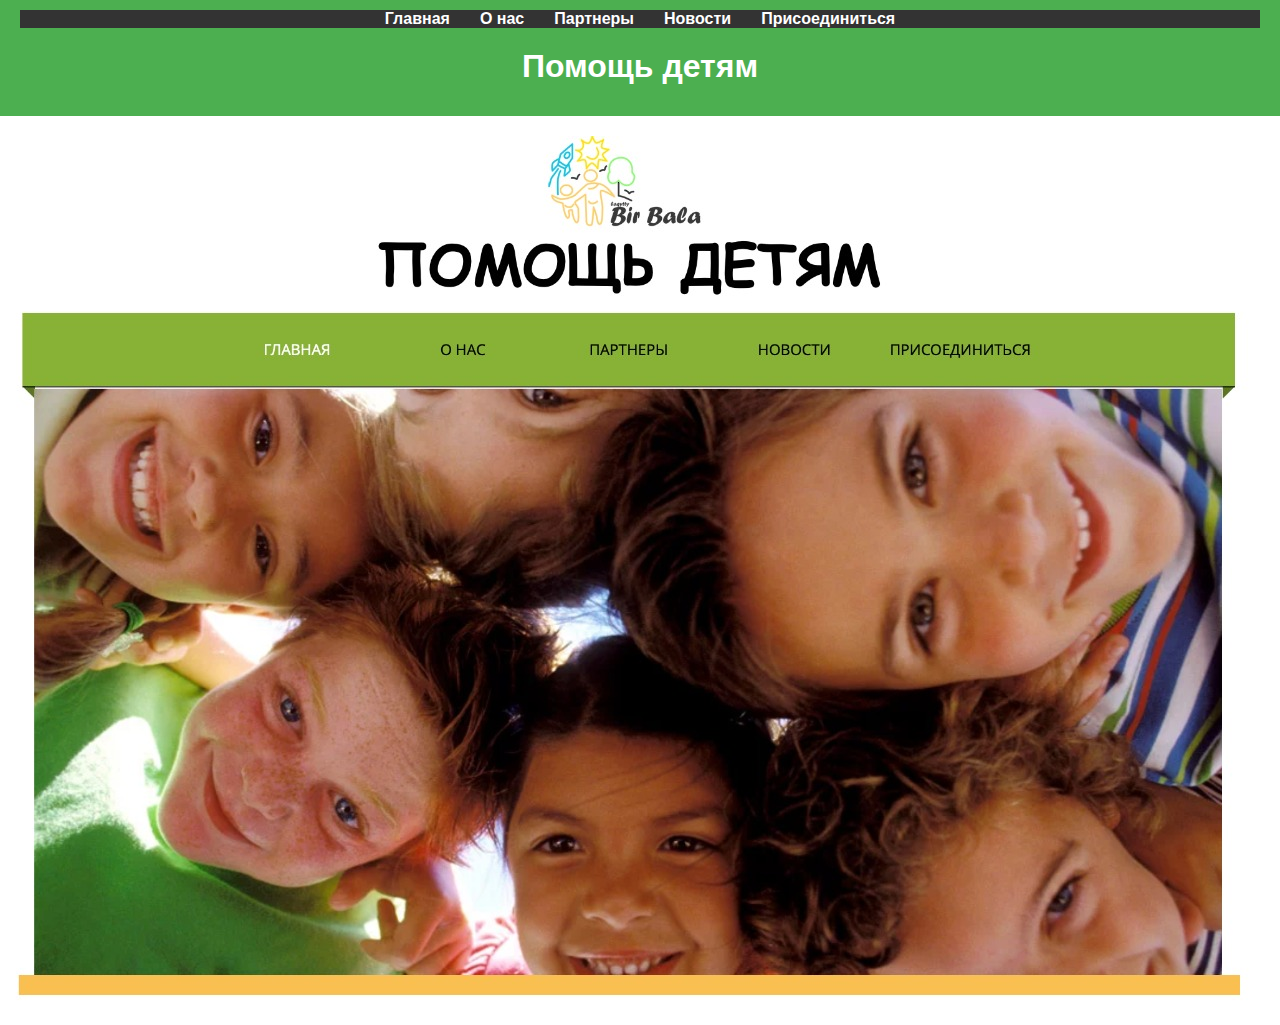
<file: index.html>
<!DOCTYPE html>
<html lang="ru">
<head>
    <meta charset="UTF-8">
    <meta name="viewport" content="width=device-width, initial-scale=1.0">
    <title>Помощь детям</title>
    <link rel="stylesheet" href="style.css">
</head>
<body>
    <header>
        <nav>
            <ul>
                <li><a href="index.html">Главная</a></li>
                <li><a href="about.html">О нас</a></li>
                <li><a href="partners.html">Партнеры</a></li>
                <li><a href="news.html">Новости</a></li>
                <li><a href="join.html">Присоединиться</a></li>
            </ul>
        </nav>
        <h1>Помощь детям</h1>
    </header>
    <main>
        <img src="главная.jpeg" alt="Children" class="banner">
    </main>
</body>
</html>
</file>
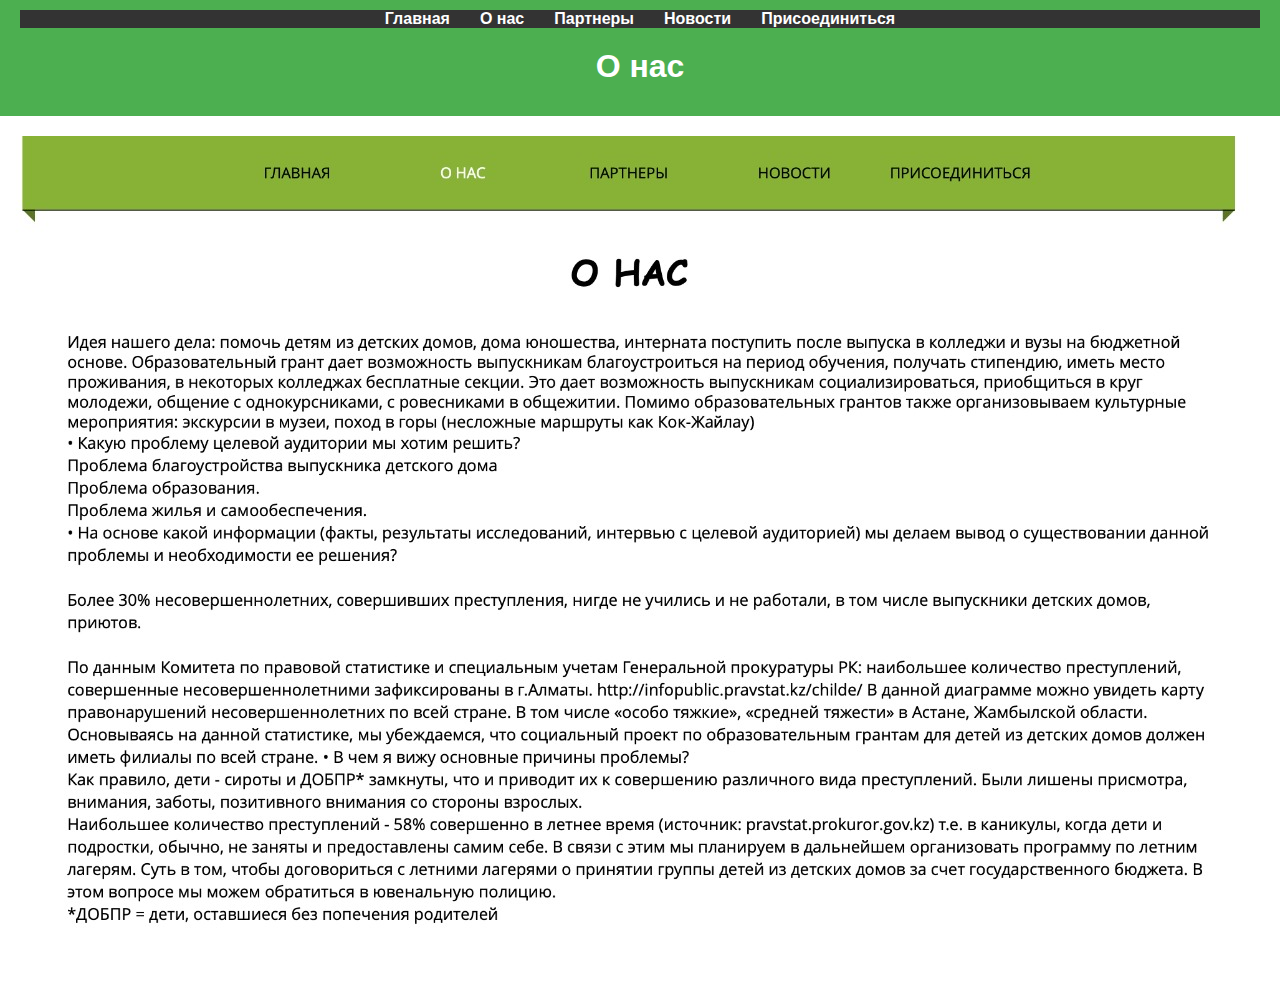
<file: about.html>
<!DOCTYPE html>
<html lang="ru">
<head>
    <meta charset="UTF-8">
    <meta name="viewport" content="width=device-width, initial-scale=1.0">
    <title>О нас</title>
    <link rel="stylesheet" href="style.css">
</head>
<body>
    <header>
        <nav>
            <ul>
                <li><a href="index.html">Главная</a></li>
                <li><a href="about.html">О нас</a></li>
                <li><a href="partners.html">Партнеры</a></li>
                <li><a href="news.html">Новости</a></li>
                <li><a href="join.html">Присоединиться</a></li>
            </ul>
        </nav>
        <h1>О нас</h1>
    </header>
    <main>
        <img src="о нас.jpeg" alt="About us" class="content-img">
    </main>
</body>
</html>
</file>
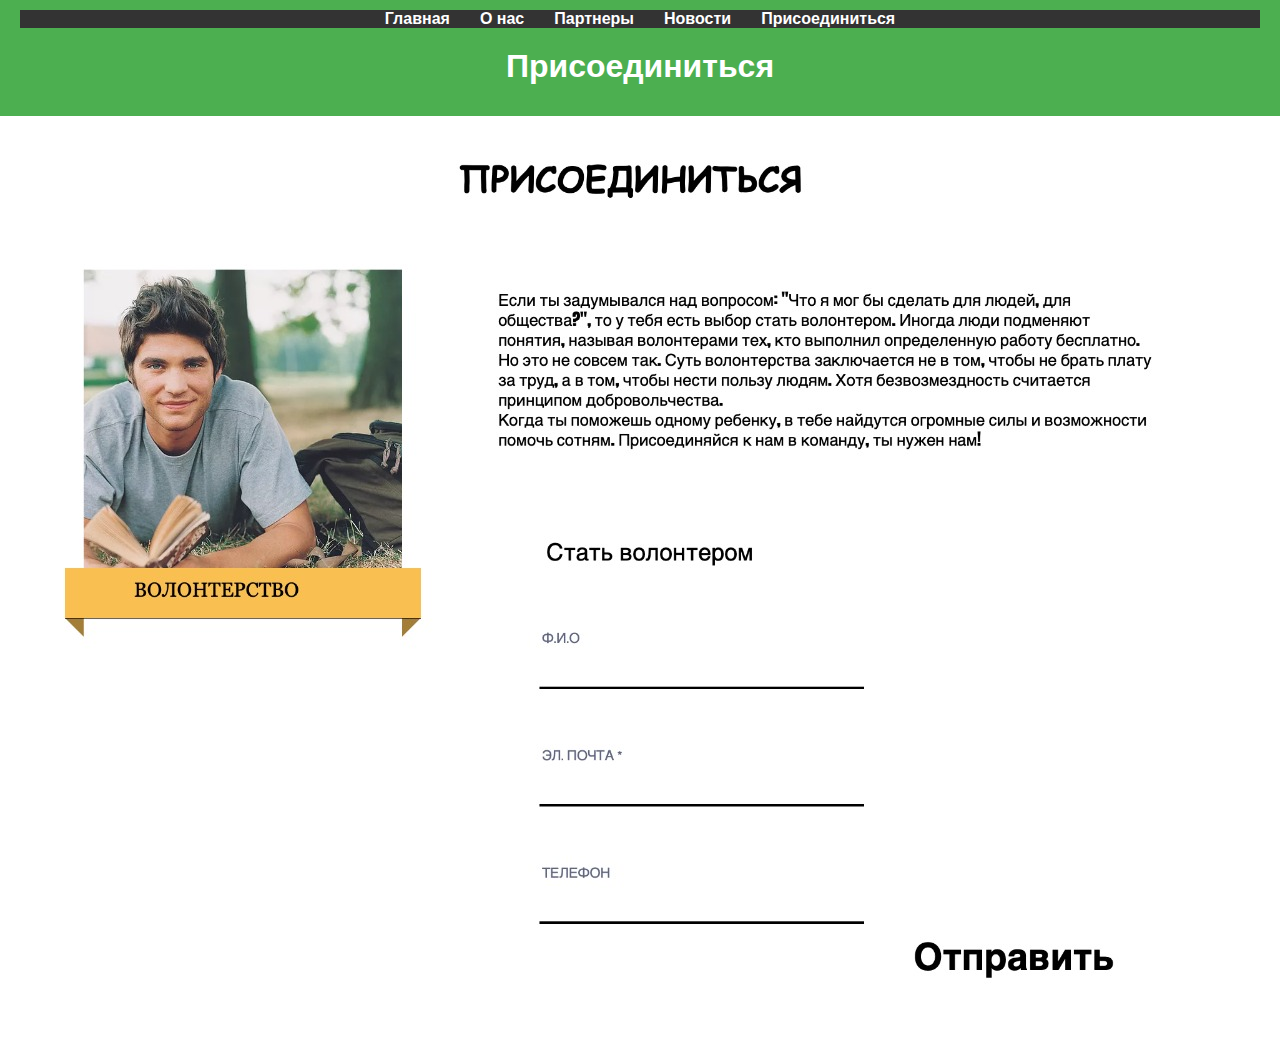
<file: join.html>
<!DOCTYPE html>
<html lang="ru">
<head>
    <meta charset="UTF-8">
    <meta name="viewport" content="width=device-width, initial-scale=1.0">
    <title>Присоединиться</title>
    <link rel="stylesheet" href="style.css">
</head>
<body>
    <header>
        <nav>
            <ul>
                <li><a href="index.html">Главная</a></li>
                <li><a href="about.html">О нас</a></li>
                <li><a href="partners.html">Партнеры</a></li>
                <li><a href="news.html">Новости</a></li>
                <li><a href="join.html">Присоединиться</a></li>
            </ul>
        </nav>
        <h1>Присоединиться</h1>
    </header>
    <main>
        <img src="форма.jpeg" alt="Join us" class="content-img">
    </main>
</body>
</html>
</file>
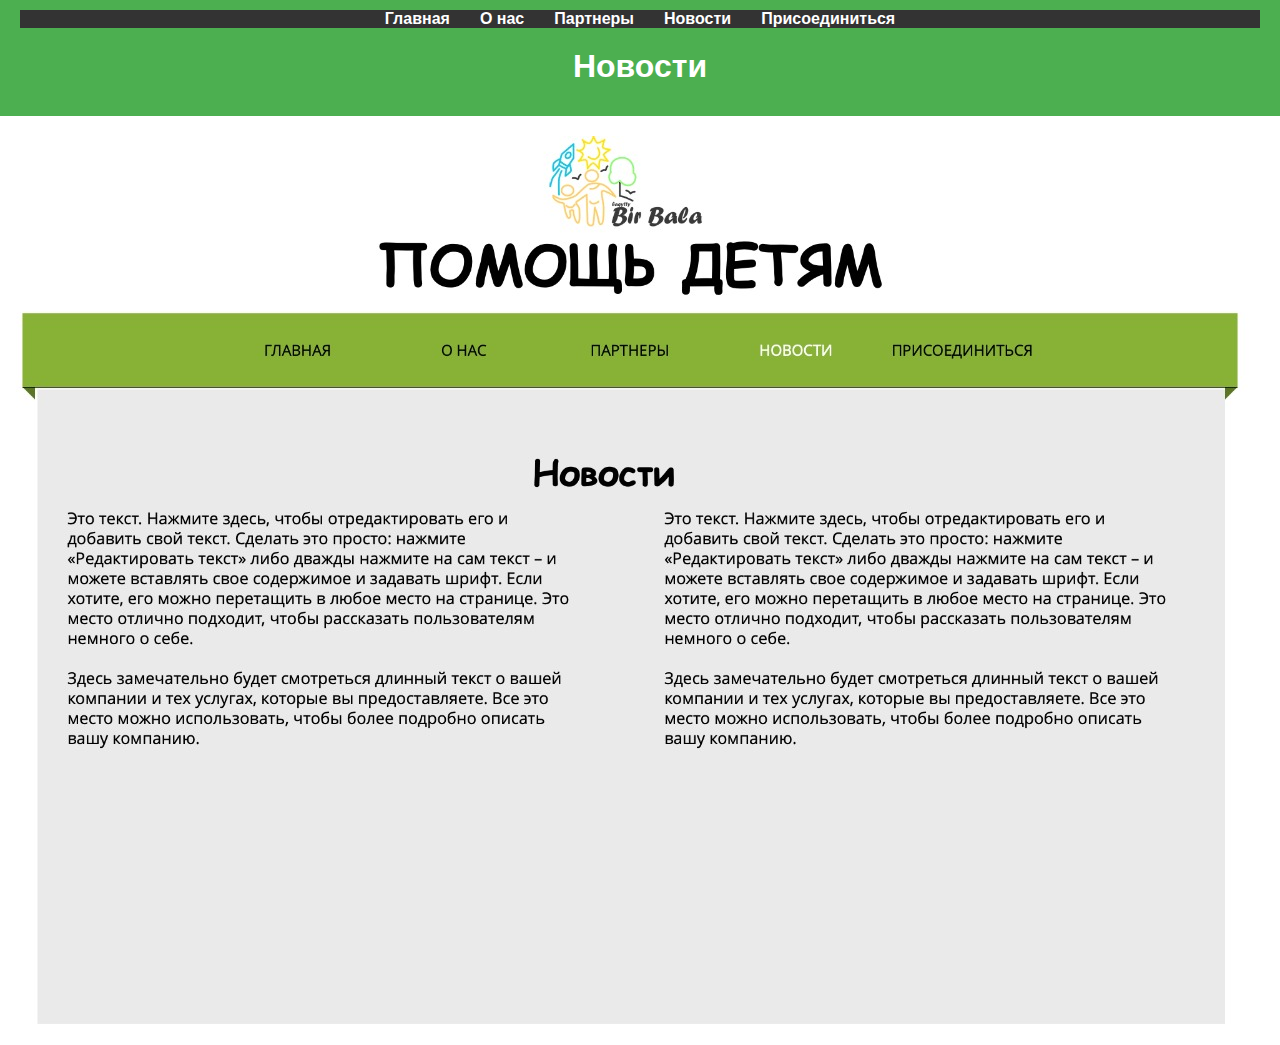
<file: news.html>
<!DOCTYPE html>
<html lang="ru">
<head>
    <meta charset="UTF-8">
    <meta name="viewport" content="width=device-width, initial-scale=1.0">
    <title>Новости</title>
    <link rel="stylesheet" href="style.css">
</head>
<body>
    <header>
        <nav>
            <ul>
                <li><a href="index.html">Главная</a></li>
                <li><a href="about.html">О нас</a></li>
                <li><a href="partners.html">Партнеры</a></li>
                <li><a href="news.html">Новости</a></li>
                <li><a href="join.html">Присоединиться</a></li>
            </ul>
        </nav>
        <h1>Новости</h1>
    </header>
    <main>
        <img src="новости.jpeg" alt="News" class="content-img">
    </main>
</body>
</html>
</file>
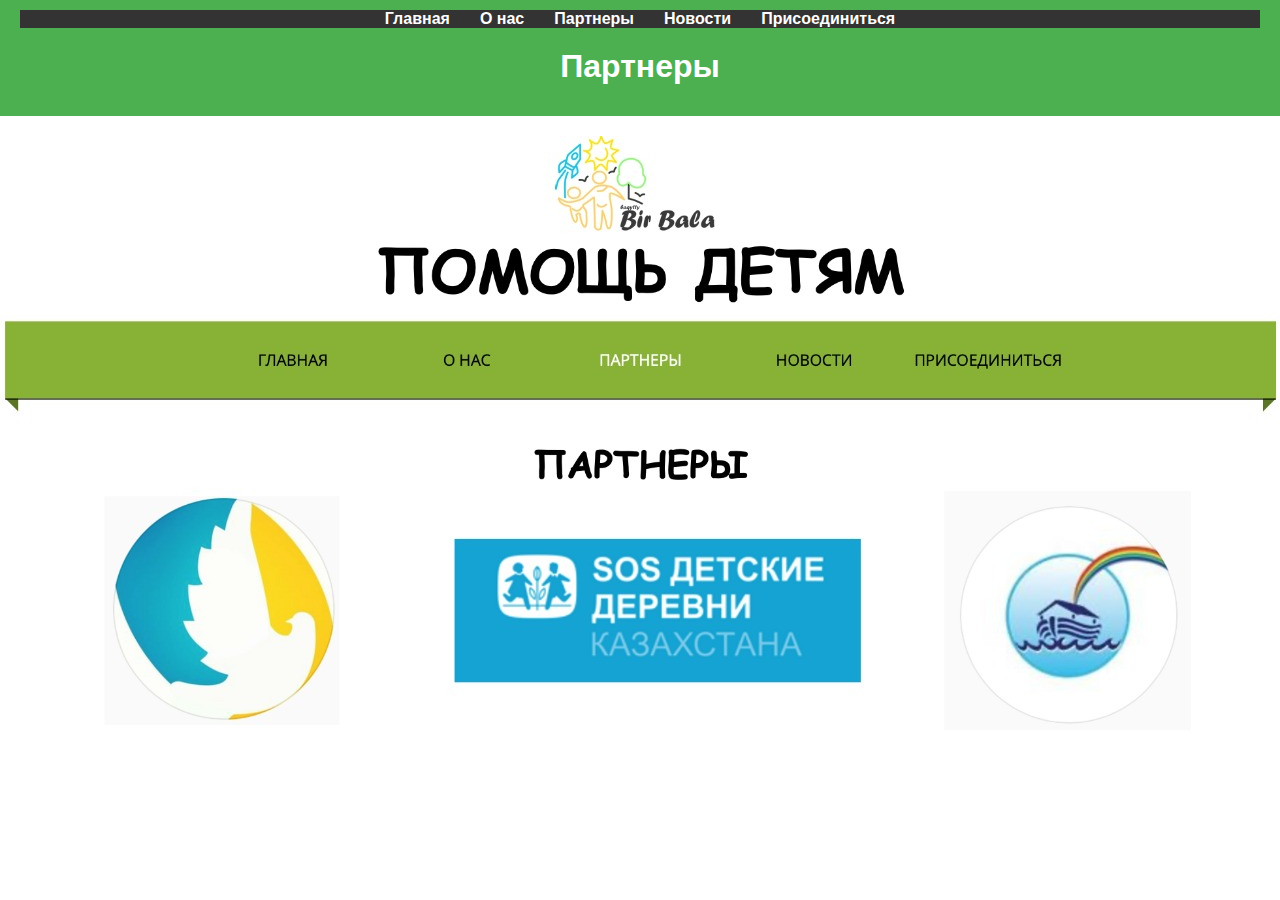
<file: partners.html>
<!DOCTYPE html>
<html lang="ru">
<head>
    <meta charset="UTF-8">
    <meta name="viewport" content="width=device-width, initial-scale=1.0">
    <title>Партнеры</title>
    <link rel="stylesheet" href="style.css">
</head>
<body>
    <header>
        <nav>
            <ul>
                <li><a href="index.html">Главная</a></li>
                <li><a href="about.html">О нас</a></li>
                <li><a href="partners.html">Партнеры</a></li>
                <li><a href="news.html">Новости</a></li>
                <li><a href="join.html">Присоединиться</a></li>
            </ul>
        </nav>
        <h1>Партнеры</h1>
    </header>
    <main>
        <img src="партнеры.jpeg" alt="Partners" class="content-img">
    </main>
</body>
</html>
</file>
<file: style.css>
body {
    font-family: Arial, sans-serif;
    margin: 0;
    padding: 0;
}

header {
    background-color: #4CAF50;
    color: white;
    padding: 10px 20px;
    text-align: center;
}

nav ul {
    list-style: none;
    padding: 0;
    margin: 0;
    display: flex;
    justify-content: center;
    background-color: #333;
}

nav ul li {
    margin: 0 15px;
}

nav ul li a {
    color: white;
    text-decoration: none;
    font-weight: bold;
}

nav ul li a:hover {
    text-decoration: underline;
}

h1 {
    margin-top: 20px;
}

.banner, .content-img {
    width: 100%;
    height: auto;
    display: block;
    margin: 20px auto;
}
</file>
